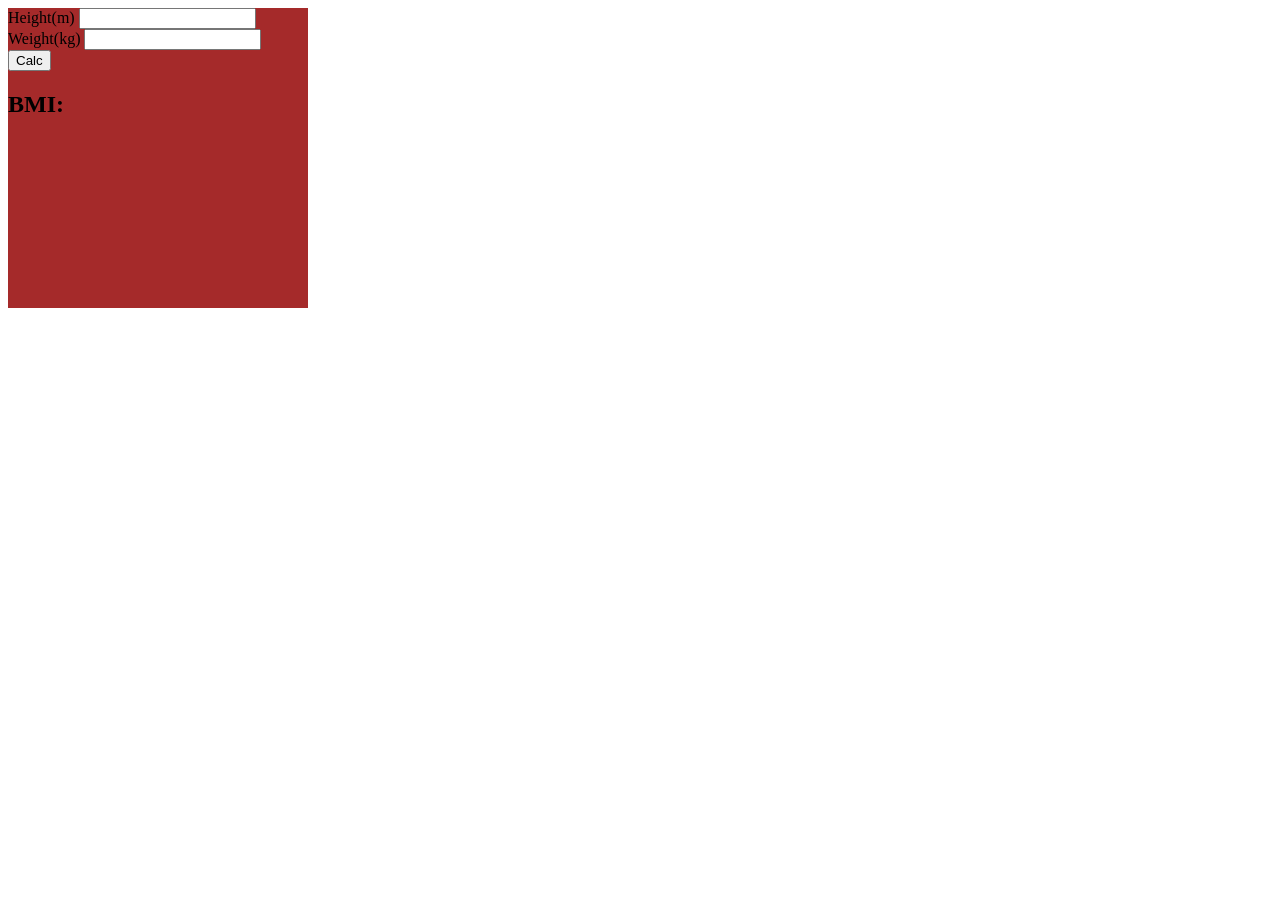
<file: 00.html>
<!DOCTYPE html>
<html lang="en">
    <head>
        <meta charset="UTF-8" />
        <meta name="viewport" content="width=device-width, initial-scale=1.0" />
        <title>BMI計算器</title>
        <style>
            .box {
                width: 300px;
                height: 300px;
                background-color: brown;
            }
        </style>
    </head>
    <body>
        <div class="box">
            <div class="group">
                <label for="">Height(m)</label>
                <input id="h" type="number" />
            </div>
            <div class="group">
                <label for="">Weight(kg)</label>
                <input id="w" type="number" />
            </div>

            <button onclick="C()">Calc</button>
            <h2>
                <span>BMI:</span>
                <span id="result"></span>
            </h2>
        </div>

        <script>
            // function C() {
            //     // 取得這個檔案下，id為"w"的目標
            //     let w = document.getElementById("w");
            //     let h = document.getElementById("h");
            //     // 取得w這個元素下的value(意指輸入的數字)
            //     let weight = w.value;
            //     let height = h.value;
            //     let target = document.getElementById("result");
            //     // 讓target套用(w/h*h)轉成四捨五入的數字
            //     // 將四捨五入後的結果，給回target的內文
            //     target.innerText = (weight / (height * height)).toFixed(0);
            // }
            function C() {
                let w = document.getElementById("w");
                let h = document.getElementById("h");
                let weight = w.value;
                let height = h.value;
                let result = (weight / (height * height)).toFixed(0);
                let target = document.getElementById("result");

                target.innerText = result;

                // 超過31或低於17
                if (result >= 31 || result <= 17) {
                    target.style.color = "red";
                    target.innerText = result + "/免役";
                }
            }
        </script>
    </body>
</html>
</file>
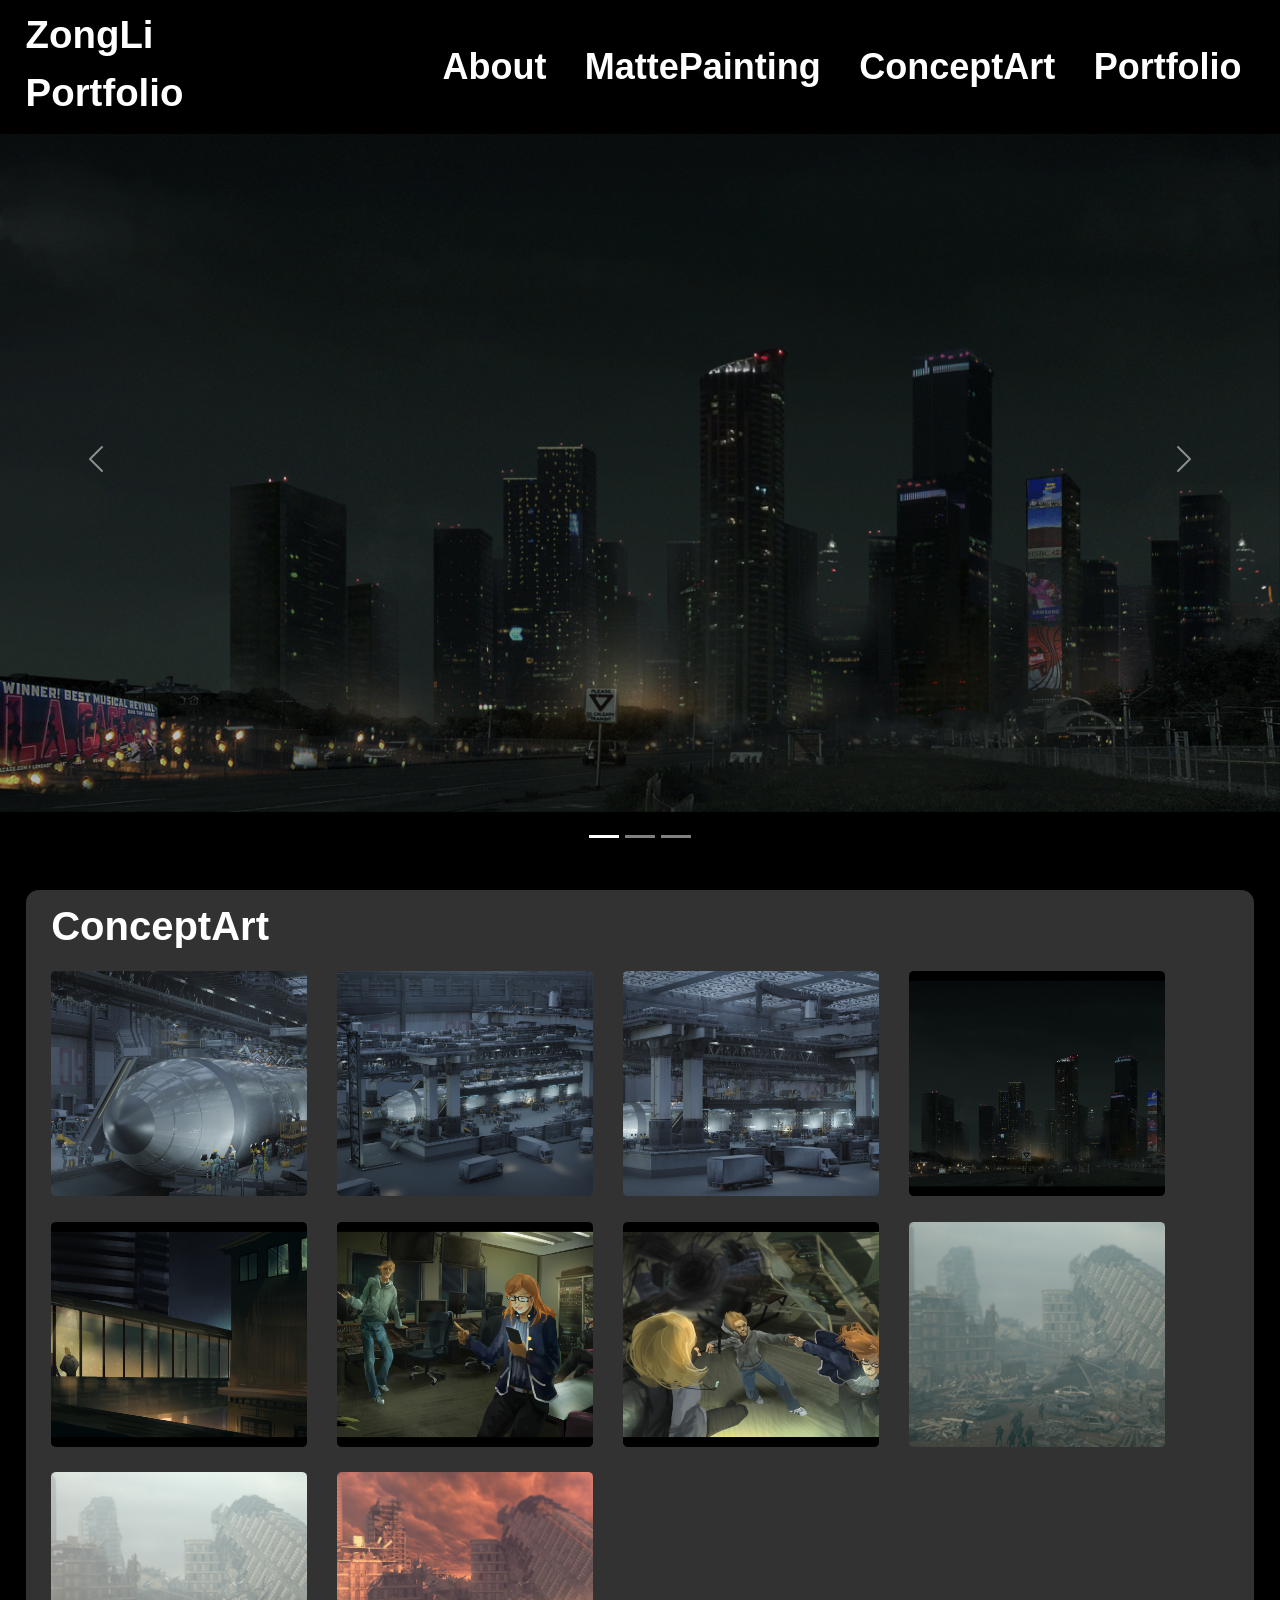
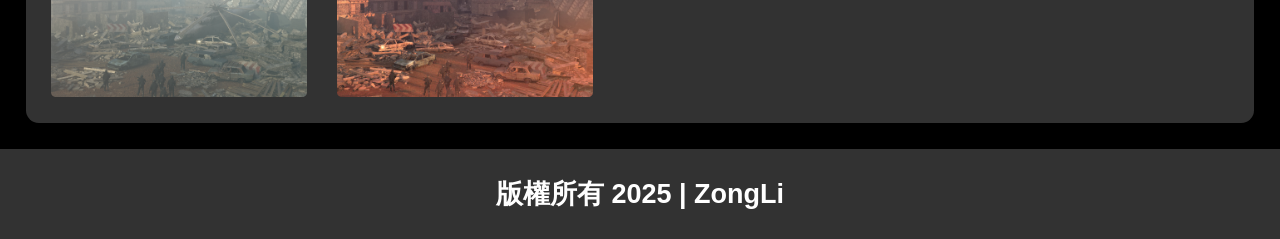
<file: ConceptArt.html>
<!DOCTYPE html>
<html lang="en">
    <head>
        <meta charset="UTF-8" />
        <meta name="viewport" content="width=device-width, initial-scale=1.0" />
        <title>ConceptArt</title>
        <!-- 套用bootstrap5 -->
        <link
            href="https://cdn.jsdelivr.net/npm/bootstrap@5.1.1/dist/css/bootstrap.min.css"
            rel="stylesheet"
            integrity="sha384-F3w7mX95PdgyTmZZMECAngseQB83DfGTowi0iMjiWaeVhAn4FJkqJByhZMI3AhiU"
            crossorigin="anonymous"
        />
        <link rel="stylesheet" href="styleCSS.css" />
        <style></style>
    </head>
    <body class="container0 font0">
        <header id="header"></header>
        <!-- <h1 style="text-align: center">Banner</h1> -->
        <div
            id="carouselExampleIndicators"
            class="carousel slide"
            data-bs-ride="carousel"
        >
            <div class="carousel-indicators">
                <button
                    type="button"
                    data-bs-target="#carouselExampleIndicators"
                    data-bs-slide-to="0"
                    class="active"
                    aria-current="true"
                    aria-label="Slide 1"
                ></button>
                <button
                    type="button"
                    data-bs-target="#carouselExampleIndicators"
                    data-bs-slide-to="1"
                    aria-label="Slide 2"
                ></button>
                <button
                    type="button"
                    data-bs-target="#carouselExampleIndicators"
                    data-bs-slide-to="2"
                    aria-label="Slide 3"
                ></button>
            </div>
            <div class="carousel-inner d-block mx-auto imgBN">
                <div class="carousel-item active">
                    <img
                        src="/ZongLi Portfolio/4conceptArt/concept S1.jpg"
                        class="d-block w-100"
                        alt="..."
                    />
                </div>
                <div class="carousel-item">
                    <img
                        src="/ZongLi Portfolio/概念設計 Concept art/Post Apocalyptic Concept_v02_Zong.jpeg"
                        class="d-block w-100"
                        alt="..."
                    />
                </div>
                <div class="carousel-item">
                    <img
                        src="/ZongLi Portfolio/概念設計 Concept art/concept S3.jpg"
                        class="d-block w-100"
                        alt="..."
                    />
                </div>
            </div>
            <button
                class="carousel-control-prev"
                type="button"
                data-bs-target="#carouselExampleIndicators"
                data-bs-slide="prev"
            >
                <span
                    class="carousel-control-prev-icon"
                    aria-hidden="true"
                ></span>
                <span class="visually-hidden">Previous</span>
            </button>
            <button
                class="carousel-control-next"
                type="button"
                data-bs-target="#carouselExampleIndicators"
                data-bs-slide="next"
            >
                <span
                    class="carousel-control-next-icon"
                    aria-hidden="true"
                ></span>
                <span class="visually-hidden">Next</span>
            </button>
        </div>
        <article class="article0">
            <div class="txt0">
                <h1 style="font-weight: bold">ConceptArt</h1>
            </div>
            <div class="figure-container">
                <figure class="figure">
                    <img
                        class="pic0"
                        src="/ZongLi Portfolio/概念設計 Concept art/A08_ZONG_火箭工厂_01.jpg"
                        alt="火箭工廠01"
                    />
                </figure>

                <figure class="figure">
                    <img
                        class="pic0"
                        src="/ZongLi Portfolio/概念設計 Concept art/A08_ZONG_火箭工厂_02.jpg"
                        alt="火箭工廠02"
                    />
                </figure>

                <figure class="figure">
                    <img
                        class="pic0"
                        src="/ZongLi Portfolio/概念設計 Concept art/A08_ZONG_火箭工厂_03.jpg"
                        alt="火箭工廠03"
                    />
                </figure>

                <figure class="figure">
                    <img
                        class="pic0"
                        src="/ZongLi Portfolio/概念設計 Concept art/concept S1.jpg"
                        alt="concept S1"
                    />
                </figure>

                <figure class="figure">
                    <img
                        class="pic0"
                        src="/ZongLi Portfolio/概念設計 Concept art/concept S2.jpg"
                        alt="concept S2"
                    />
                </figure>
                <figure class="figure">
                    <img
                        class="pic0"
                        src="/ZongLi Portfolio/概念設計 Concept art/concept S3.jpg"
                        alt="concept S3"
                    />
                </figure>
                <figure class="figure">
                    <img
                        class="pic0"
                        src="/ZongLi Portfolio/概念設計 Concept art/concept S4.jpg"
                        alt="concept S4"
                    />
                </figure>

                <figure class="figure">
                    <img
                        class="pic0"
                        src="/ZongLi Portfolio/概念設計 Concept art/Post Apocalyptic Concept_v01_Zong.jpeg"
                        alt="Post Apocalyptic Concept_v01"
                    />
                </figure>

                <figure class="figure">
                    <img
                        class="pic0"
                        src="/ZongLi Portfolio/概念設計 Concept art/Post Apocalyptic Concept_v02_Zong.jpeg"
                        alt="Post Apocalyptic Concept_v02"
                    />
                </figure>

                <figure class="figure">
                    <img
                        class="pic0"
                        src="/ZongLi Portfolio/概念設計 Concept art/Post Apocalyptic Concept_v03_Zong.jpg"
                        alt="Post Apocalyptic Concept_v03"
                    />
                </figure>
            </div>
        </article>
        <aside>
            <section></section>
        </aside>
        <footer class="footer0">
            <div>
                <p style="line-height: 10vh; text-align: center">
                    版權所有 2025 | ZongLi
                </p>
                <!-- <ul class="link1">
                    <li>
                        <img src="" alt="" />FB icon &nbsp;<span></span>
                        <a href="https://www.facebook.com/">SHA人網路美術行銷</a
                        >>
                    </li>
                    <li>
                        IG icon &nbsp;<span></span>
                        <a href="">SHA人網路美術行銷</a>>
                    </li>
                    <li>
                        TEL icon &nbsp;<span></span
                        ><a href="tel:+886-9-12345678">0912-345-678</a>
                    </li>
                </ul> -->
            </div>
        </footer>
        <!-- Bootstrap JS (含 Popper.js) -->
        <script src="https://cdn.jsdelivr.net/npm/bootstrap@5.3.3/dist/js/bootstrap.bundle.min.js"></script>

        <script>
            fetch("./component/header.html")
                .then((res) => res.text())
                .then((html) => {
                    document.getElementById("header").innerHTML = html;
                });
        </script>
    </body>
</html>
</file>
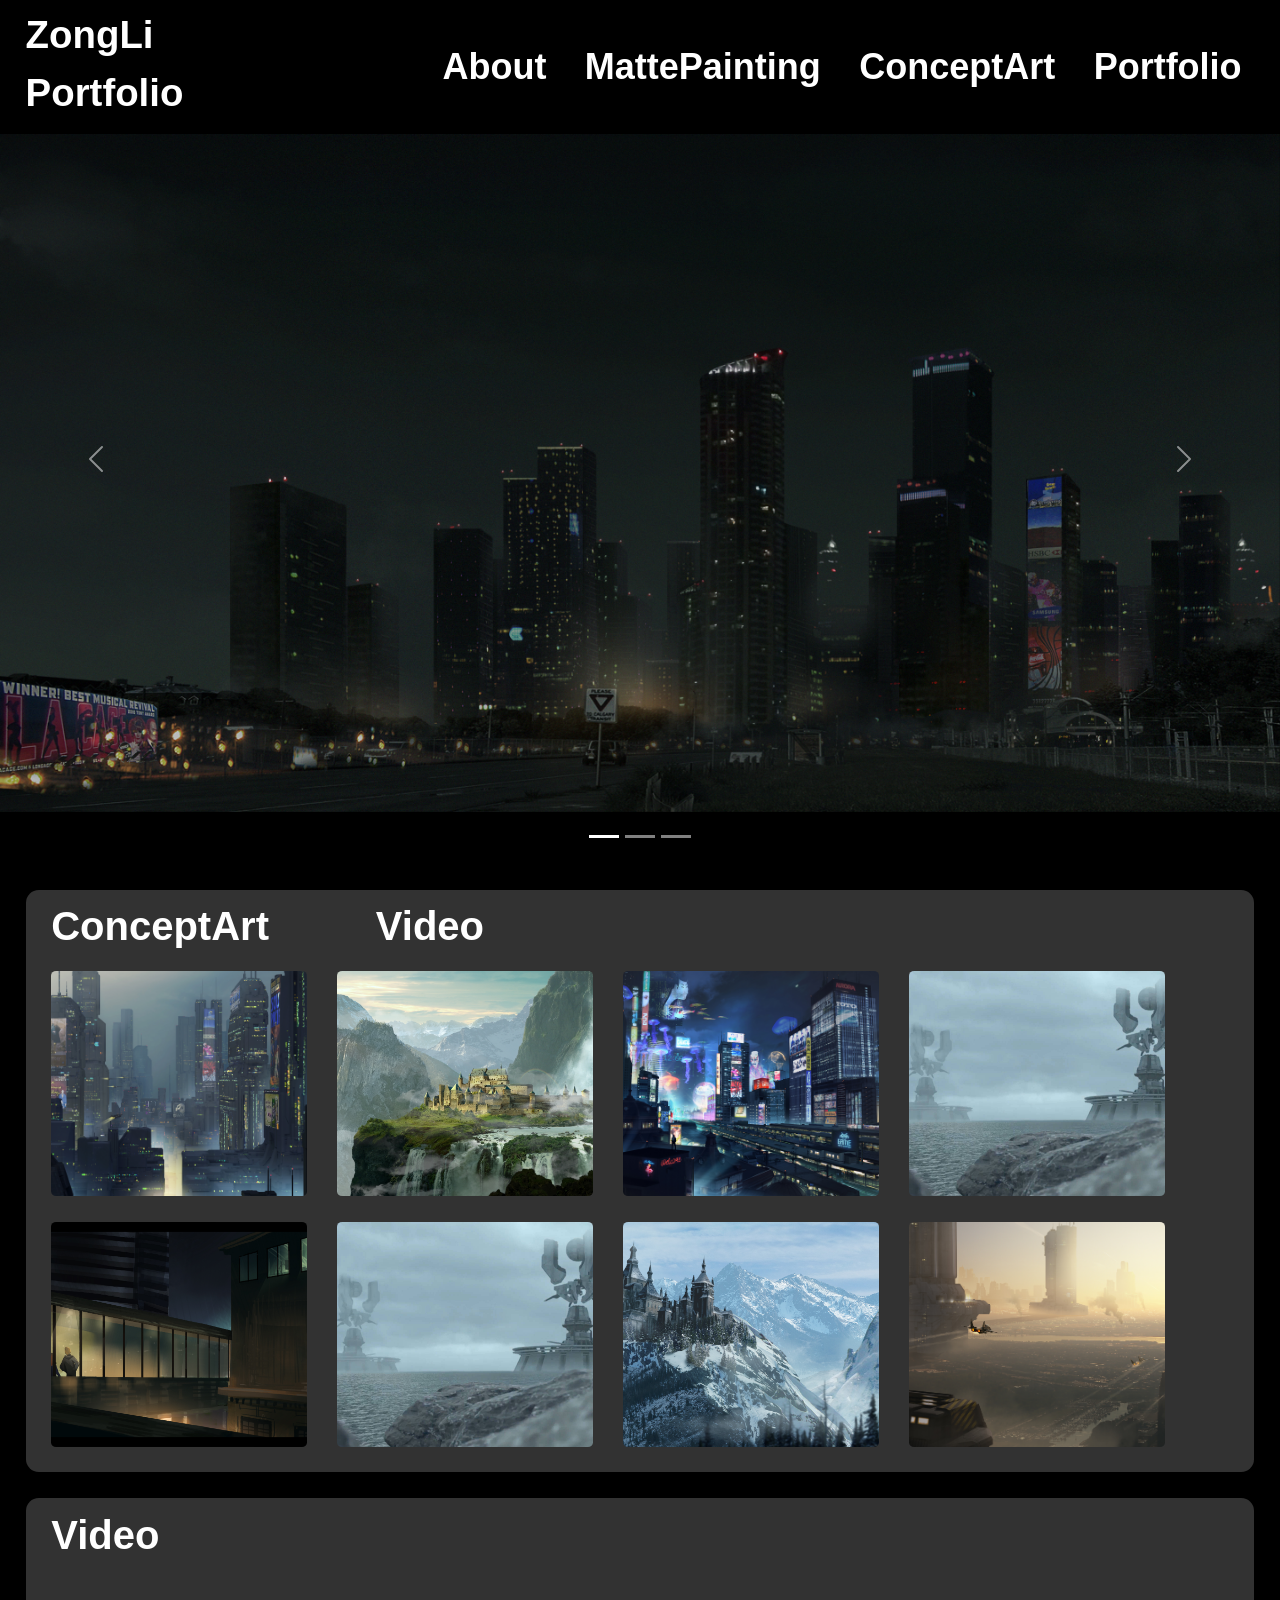
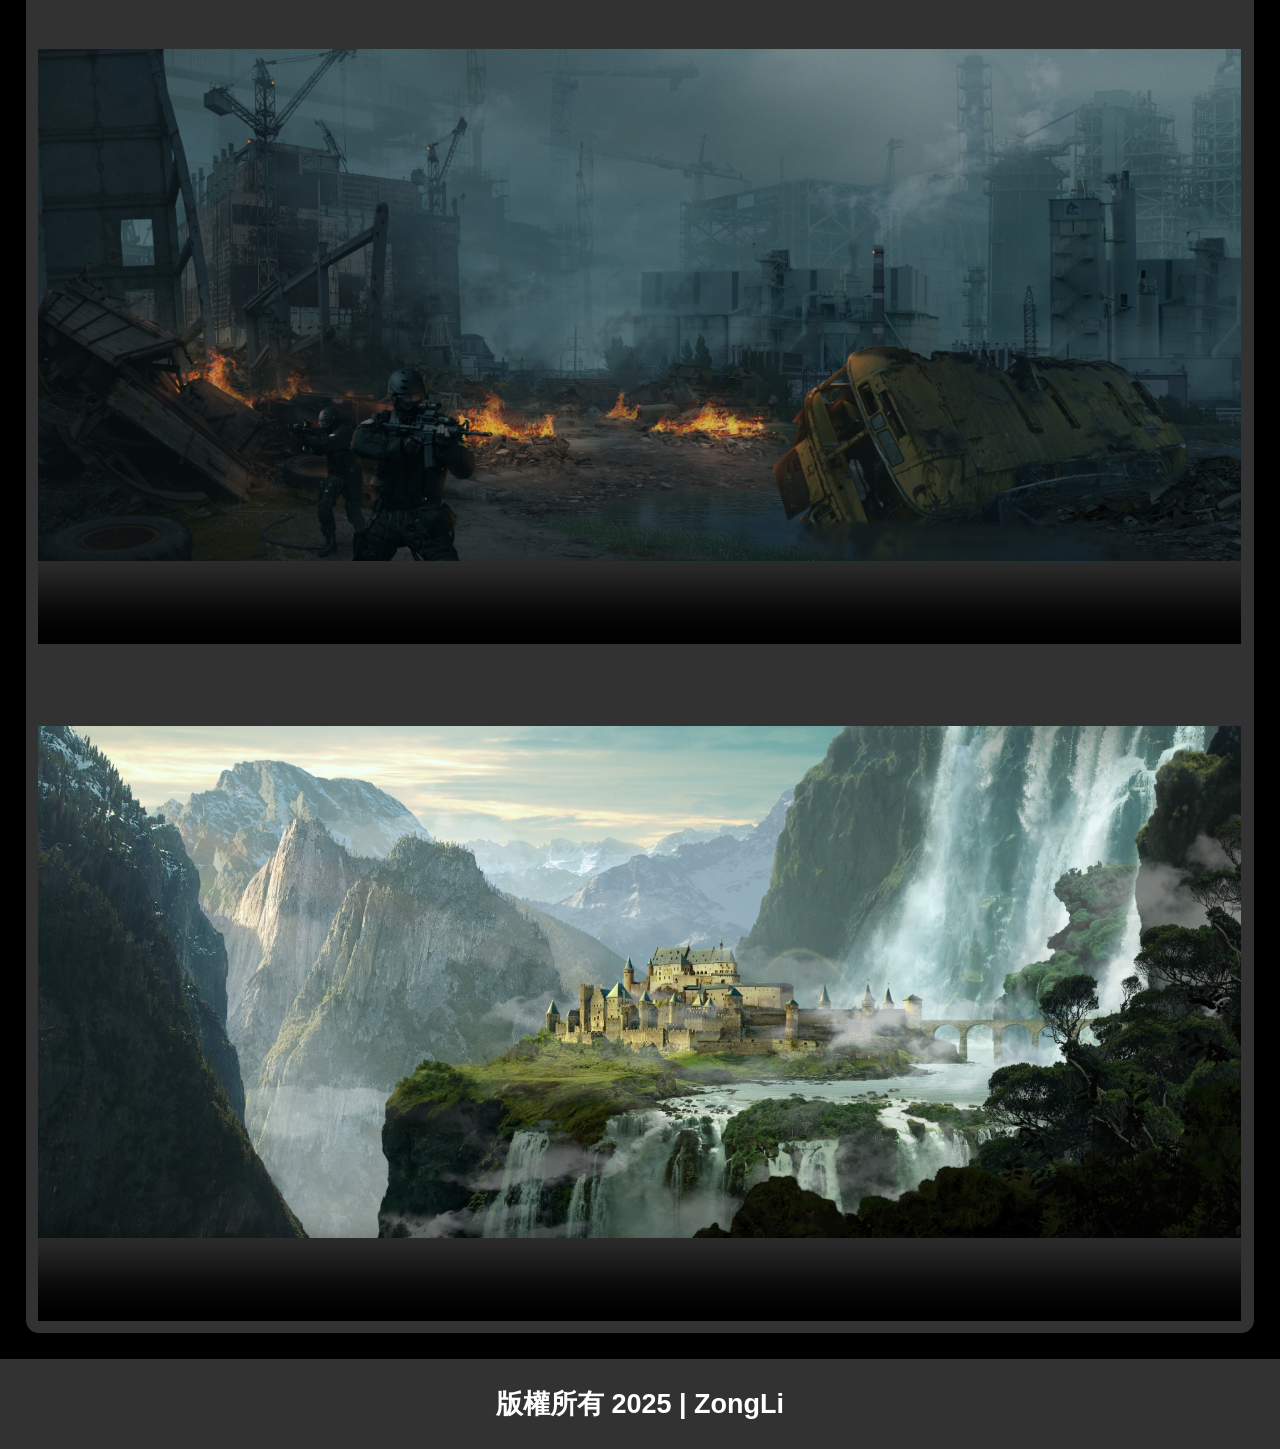
<file: MattePainting.html>
<!DOCTYPE html>
<html lang="en">
    <head>
        <meta charset="UTF-8" />
        <meta name="viewport" content="width=device-width, initial-scale=1.0" />
        <title>MattePainting</title>
        <!-- 套用bootstrap5 -->
        <link
            href="https://cdn.jsdelivr.net/npm/bootstrap@5.1.1/dist/css/bootstrap.min.css"
            rel="stylesheet"
            integrity="sha384-F3w7mX95PdgyTmZZMECAngseQB83DfGTowi0iMjiWaeVhAn4FJkqJByhZMI3AhiU"
            crossorigin="anonymous"
        />
        <link rel="stylesheet" href="styleCSS.css" />
        <style>
            .img2 {
                height: 90vh;
                object-fit: cover;
            }
        </style>
    </head>
    <body class="container0 font0">
        <header id="header"></header>
        <!-- <h1 style="text-align: center">Banner</h1> -->
        <div
            id="carouselExampleIndicators"
            class="carousel slide"
            data-bs-ride="carousel"
        >
            <div class="carousel-indicators">
                <button
                    type="button"
                    data-bs-target="#carouselExampleIndicators"
                    data-bs-slide-to="0"
                    class="active"
                    aria-current="true"
                    aria-label="Slide 1"
                ></button>
                <button
                    type="button"
                    data-bs-target="#carouselExampleIndicators"
                    data-bs-slide-to="1"
                    aria-label="Slide 2"
                ></button>
                <button
                    type="button"
                    data-bs-target="#carouselExampleIndicators"
                    data-bs-slide-to="2"
                    aria-label="Slide 3"
                ></button>
            </div>
            <div class="carousel-inner d-block mx-auto imgBN">
                <div class="carousel-item active">
                    <img
                        src="/ZongLi Portfolio/4conceptArt/concept S1.jpg"
                        class="d-block w-100"
                        alt="..."
                    />
                </div>
                <div class="carousel-item">
                    <img
                        src="/ZongLi Portfolio/概念設計 Concept art/Post Apocalyptic Concept_v02_Zong.jpeg"
                        class="d-block w-100"
                        alt="..."
                    />
                </div>
                <div class="carousel-item">
                    <img
                        src="/ZongLi Portfolio/概念設計 Concept art/concept S3.jpg"
                        class="d-block w-100"
                        alt="..."
                    />
                </div>
            </div>
            <button
                class="carousel-control-prev"
                type="button"
                data-bs-target="#carouselExampleIndicators"
                data-bs-slide="prev"
            >
                <span
                    class="carousel-control-prev-icon"
                    aria-hidden="true"
                ></span>
                <span class="visually-hidden">Previous</span>
            </button>
            <button
                class="carousel-control-next"
                type="button"
                data-bs-target="#carouselExampleIndicators"
                data-bs-slide="next"
            >
                <span
                    class="carousel-control-next-icon"
                    aria-hidden="true"
                ></span>
                <span class="visually-hidden">Next</span>
            </button>
        </div>
        <article class="article0">
            <div>
                <h1 class="txt0" style="font-weight: bold">ConceptArt</h1>
                <h1 class="txt0" style="font-weight: bold">Video</h1>
            </div>
            <div class="figure-container">
                <figure class="figure">
                    <img
                        class="pic0"
                        src="/ZongLi Portfolio/數位繪景 matte painting/Alita scene01.jpg"
                        alt="Alita scene01"
                    />
                </figure>

                <figure class="figure">
                    <img
                        class="pic0"
                        src="/ZongLi Portfolio/數位繪景 matte painting/Castle mattepainting.jpg"
                        alt="Castle mattepainting"
                    />
                </figure>

                <figure class="figure">
                    <img
                        class="pic0"
                        src="/ZongLi Portfolio/數位繪景 matte painting/Sci-fi city night.jpg"
                        alt="Sci-fi city night"
                    />
                </figure>

                <figure class="figure">
                    <img
                        class="pic0"
                        src="/ZongLi Portfolio/數位繪景 matte painting/tumbnail.jpg"
                        alt="tumbnail"
                    />
                </figure>

                <figure class="figure">
                    <img
                        class="pic0"
                        src="/ZongLi Portfolio/概念設計 Concept art/concept S2.jpg"
                        alt="concept S2"
                    />
                </figure>
                <figure class="figure">
                    <img
                        class="pic0"
                        src="/ZongLi Portfolio/數位繪景 matte painting/tumbnail.jpg"
                        alt="tumbnail"
                    />
                </figure>
                <figure class="figure">
                    <img
                        class="pic0"
                        src="/ZongLi Portfolio/數位繪景 matte painting/WK08-09李宗儒-修改01.jpg"
                        alt="WK08-09"
                    />
                </figure>

                <figure class="figure">
                    <img
                        class="pic0"
                        src="/ZongLi Portfolio/數位繪景 matte painting/WK10-09李宗儒(完成).jpg"
                        alt="WK10-09"
                    />
                </figure>
            </div>
        </article>
        <aside class="article0">
            <section class="txt0">
                <h1 style="font-weight: bold">Video</h1>
            </section>
            <!-- Mov無法讀到 -->
            <!-- <div class="ratio ratio-16x9">
                <video
                    src="/ZongLi Portfolio/video/Space tower comp Zong v01.mov"
                    poster="/ZongLi Portfolio/video/Space tower comp Zong v01.jpg"
                    width="1080"
                    height="768"
                    autoplay
                    controls
                    muted
                ></video>
            </div> -->
            <div class="ratio ratio-16x9">
                <video
                    src="/ZongLi Portfolio/video/WK06-09李宗儒.mp4"
                    poster="/ZongLi Portfolio/video/WK06-09李宗儒.jpg"
                    width="1080"
                    height="768"
                    autoplay
                    controls
                    muted
                ></video>
            </div>
            <div class="ratio ratio-16x9">
                <video
                    src="/ZongLi Portfolio/video/WK3-09-李宗儒.mp4"
                    poster="/ZongLi Portfolio/video/WK3-09-李宗儒.jpg"
                    width="1080"
                    height="768"
                    autoplay
                    controls
                    muted
                ></video>
            </div>
        </aside>
        <footer class="footer0">
            <div>
                <p style="line-height: 10vh; text-align: center">
                    版權所有 2025 | ZongLi
                </p>
                <!-- <ul class="link1">
                    <li>
                        <img src="" alt="" />FB icon &nbsp;<span></span>
                        <a href="https://www.facebook.com/">SHA人網路美術行銷</a
                        >>
                    </li>
                    <li>
                        IG icon &nbsp;<span></span>
                        <a href="">SHA人網路美術行銷</a>>
                    </li>
                    <li>
                        TEL icon &nbsp;<span></span
                        ><a href="tel:+886-9-12345678">0912-345-678</a>
                    </li>
                </ul> -->
            </div>
        </footer>
        <!-- Bootstrap JS (含 Popper.js) -->
        <script src="https://cdn.jsdelivr.net/npm/bootstrap@5.3.3/dist/js/bootstrap.bundle.min.js"></script>

        <script>
            fetch("./component/header.html")
                .then((res) => res.text())
                .then((html) => {
                    document.getElementById("header").innerHTML = html;
                });
        </script>
    </body>
</html>
</file>
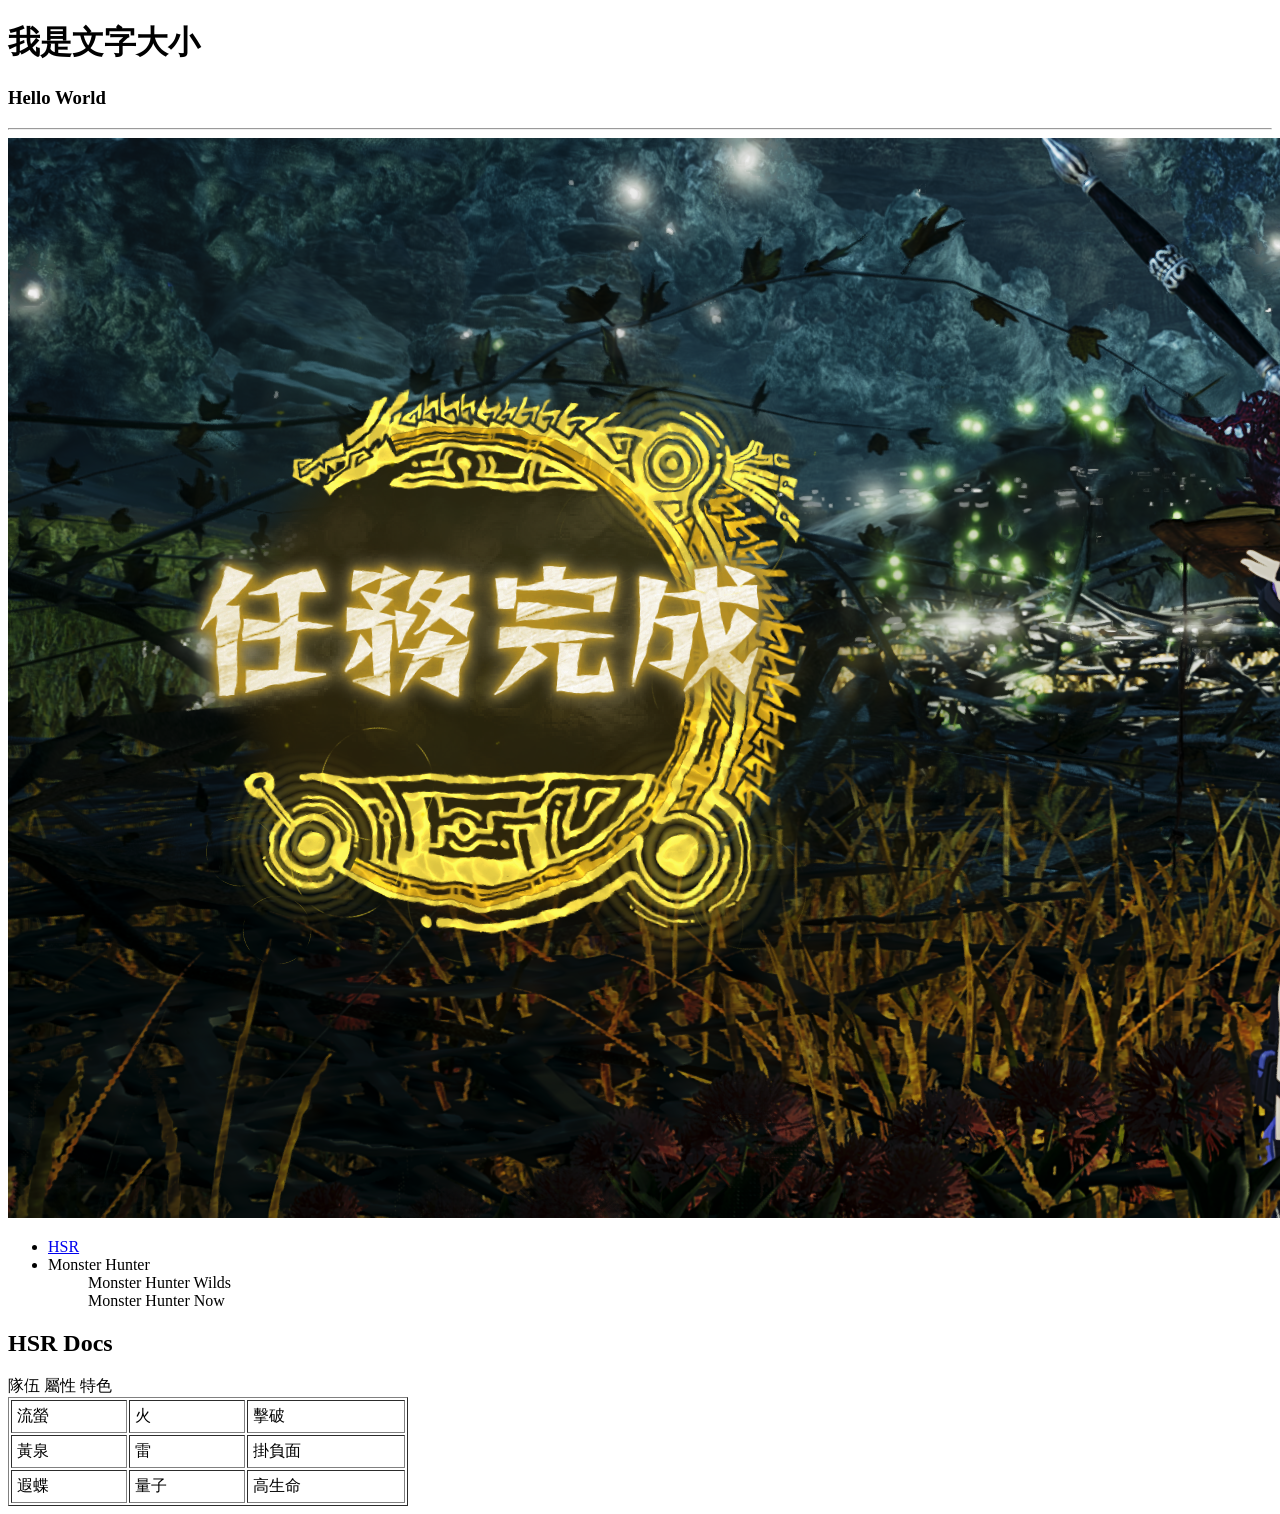
<file: 練習01.html>
<!DOCTYPE html>
<html lang="en">
    <head>
        <meta charset="UTF-8" />
        <meta name="viewport" content="width=device-width, initial-scale=1.0" />
        <title>我是標題</title>
    </head>
    <body>
        <!-- 隱藏備註：Ctrl+ / -->
        <h1>我是文字大小</h1>
        <h3>Hello World</h3>
        <!-- 屬性標籤若不用包內容會直接在後面+ / -->
        <hr />
        <div></div>
        <img src="pic.png" alt="" />
        <ul>
            <li>
                <a
                    href="https://act.hoyolab.com/bbs/event/signin/hkrpg/index.html?act_id=e202303301540311&bbs_auth_required=true&bbs_presentation_style=fullscreen&lang=zh-tw&utm_source=share&utm_medium=link&utm_campaign=web"
                    >HSR</a
                >
            </li>
            <li>
                Monster Hunter
                <!-- li有順序跟前面點點 ol沒有順序 -->
                <ol>
                    Monster Hunter Wilds
                </ol>
                <ol>
                    Monster Hunter Now
                </ol>
            </li>
        </ul>
        <h2>HSR Docs</h2>
        <!-- html5中table已經不用border但依然可以使用 -->
        <table border="1" width="400" cellpadding="5">
            <tr>
                隊伍
                <td>流螢</td>
                <td>火</td>
                <td>擊破</td>
            </tr>
            <tr>
                屬性
                <td>黃泉</td>
                <td>雷</td>
                <td>掛負面</td>
            </tr>
            <tr>
                特色
                <td>遐蝶</td>
                <td>量子</td>
                <td>高生命</td>
            </tr>
        </table>
    </body>
</html>
</file>
<file: styleCSS.css>
.container0 {
    /* 先預設 防止爆版 */
    padding: 0;
    margin: 0;
    color: antiquewhite;
    background-color: black;
    padding-top: 3vh;
}
.font0 {
    font-weight: bold;
    font-family: Arial, Helvetica, sans-serif;
    color: white;
}
.LOGO {
    font-size: 3vw;
    padding: 0.5vw 0 1vw 2vw;
    cursor: pointer;
    margin-right: 15vw;
    /* 順序上右下左 */
    color: white;
    a {
        text-decoration: none;
        color: white;
    }
}
.navbar0 {
    font-size: 1vh;
    /* 順序上右下左 */
    margin: 0;
    padding: 0;
    display: flex;
    flex-direction: row;
    color: white;
    a {
        text-decoration: none;
        color: white;
    }
}
.topNav {
    position: fixed;
    top: 0;
    left: 0;
    width: 100%;
    z-index: 1000;
    background-color: black;
    display: flex;
    justify-content: space-between;
    align-items: center;
}
.btn0 {
    /* border-radius: 999px; */
    /* background-color: burlywood; */
    /* border: 1vh solid #fff; */
    /* 順序上右下左 */
    padding: 0 3vw 0 0;
    font-size: 4vh;
    color: white;
    cursor: pointer;
}
.article0 {
    margin: 2vw;
    padding: 1vw;
    border-radius: 1vw;
    background-color: rgb(50, 50, 50);
}
.footer0 {
    font-size: 3vh;
    height: 10vh;
    background-color: rgb(50, 50, 50);
}
.txt0 {
    display: inline-block;
    margin-right: 6vw; /* 控制間距 */
    padding: 0 1vw 0 1vw;
}
.imgBN {
    height: 90vh;
    object-fit: cover;
}
/* imgm用figure包住 */
.figure {
    display: inline-flex;
    /* 圖片堆疊 */
    width: 20vw;
    height: 25vh;
    margin: 1vw !important;
    overflow: hidden;
}
.pic0 {
    border-radius: 2%;
    width: 100%;
    height: 100%;
    object-fit: cover;
    overflow: hidden;
}
img {
    transform: scale(1, 1);
    transition: all 1s ease-out;
}
img:hover {
    transform: scale(1.2, 1.2);
}
</file>
